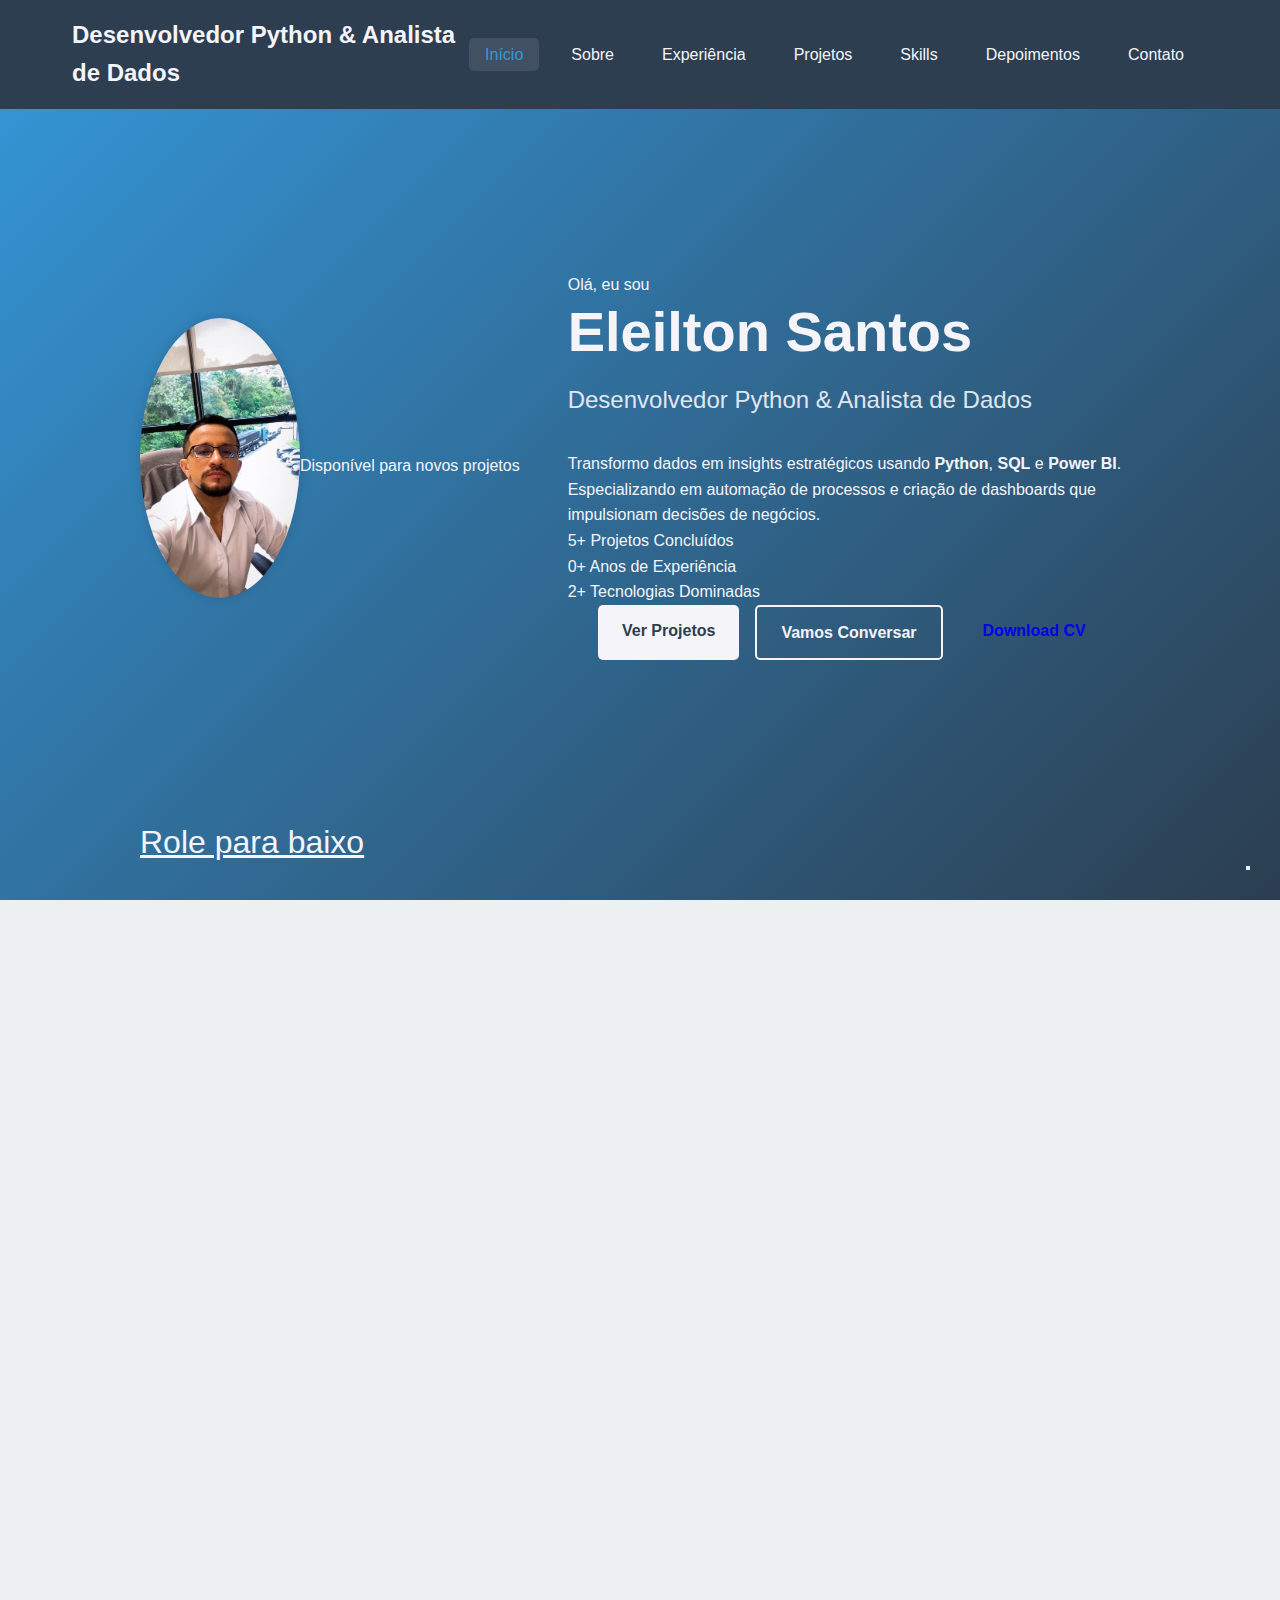
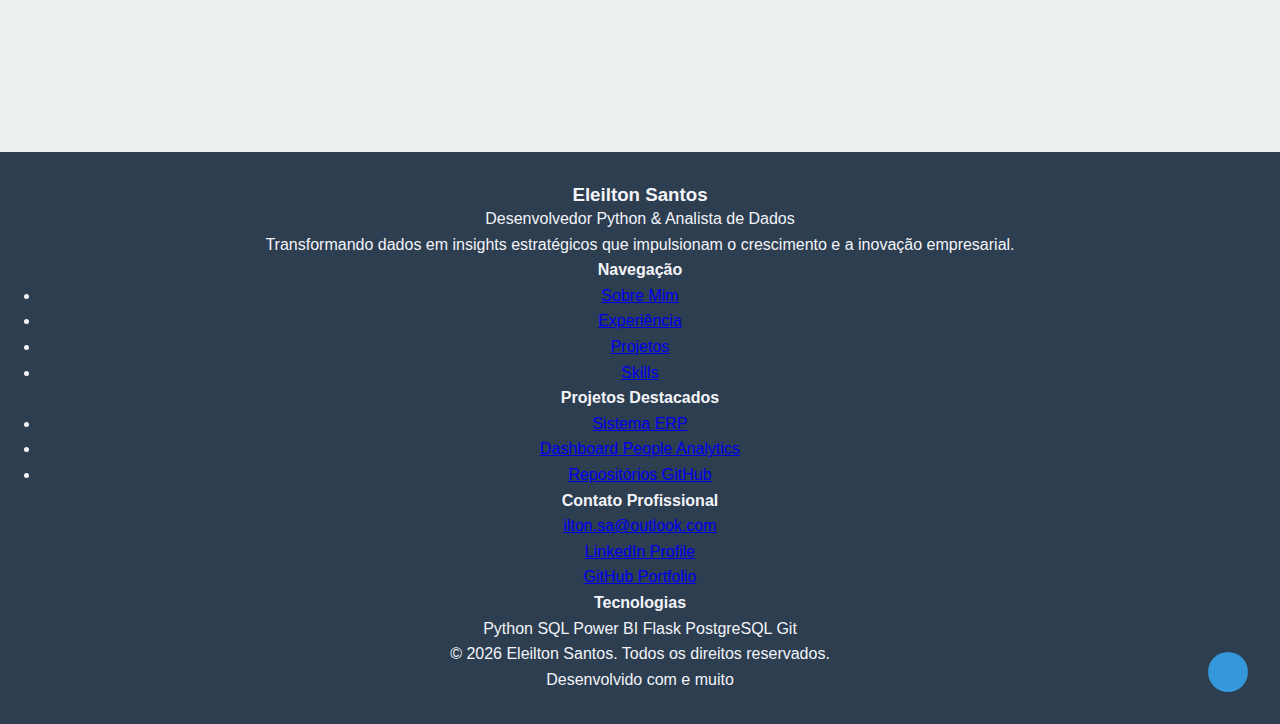
<file: index.html>
<!DOCTYPE html>
<html lang="pt-BR">
<head>
    <!-- Meta tags essenciais -->
    <meta charset="UTF-8">
    <meta name="viewport" content="width=device-width, initial-scale=1.0">
    <meta name="description" content="Eleilton Santos - Analista de Dados e Desenvolvedor Python. Especialista em automação, dashboards Power BI e análise de dados. Portfólio profissional com projetos reais.">
    <meta name="keywords" content="Python, Análise de Dados, Power BI, SQL, Dashboard, Automação, Data Science, Desenvolvedor">
    <meta name="author" content="Eleilton Santos">
    <meta name="robots" content="index, follow">
    
    <!-- Open Graph / Facebook -->
    <meta property="og:type" content="website">
    <meta property="og:url" content="https://iltonns.github.io/">
    <meta property="og:title" content="Eleilton Santos | Desenvolvedor Python & Analista de Dados">
    <meta property="og:description" content="Portfólio profissional de Eleilton Santos, especialista em Python, Análise de Dados e Power BI. Confira meus projetos e experiência.">
    <meta property="og:image" content="https://iltonns.github.io/assets/Foto de inicio-eleilton.jpeg">
    <meta property="og:site_name" content="Eleilton Santos - Portfolio">
    
    <!-- Twitter -->
    <meta property="twitter:card" content="summary_large_image">
    <meta property="twitter:url" content="https://iltonns.github.io/">
    <meta property="twitter:title" content="Eleilton Santos | Desenvolvedor Python & Analista de Dados">
    <meta property="twitter:description" content="Portfólio profissional de Eleilton Santos, especialista em Python, Análise de Dados e Power BI.">
    <meta property="twitter:image" content="https://iltonns.github.io/assets/Foto de inicio-eleilton.jpeg">
    
    <!-- Título da página -->
    <title>Eleilton Santos | Desenvolvedor Python & Analista de Dados - Portfolio Profissional</title>
    
    <!-- Estilos -->
    <link rel="stylesheet" href="style.css">
    <link rel="preconnect" href="https://fonts.googleapis.com">
    <link rel="preconnect" href="https://fonts.gstatic.com" crossorigin>
    <link href="https://fonts.googleapis.com/css2?family=Inter:wght@300;400;500;600;700&display=swap" rel="stylesheet">
    <link rel="stylesheet" href="https://cdnjs.cloudflare.com/ajax/libs/font-awesome/6.4.0/css/all.min.css" integrity="sha512-iecdLmaskl7CVkqkXNQ/ZH/XLlvWZOJyj7Yy7tcenmpD1ypASozpmT/E0iPtmFIB46ZmdtAc9eNBvH0H/ZpiBw==" crossorigin="anonymous" referrerpolicy="no-referrer">
    
    <!-- Favicon -->
    <link rel="icon" type="image/png" href="assets/favicon-32x32.png" sizes="32x32">
    <link rel="apple-touch-icon" href="assets/apple-touch-icon.png" sizes="180x180">
    <link rel="icon" type="image/png" href="assets/android-chrome-192x192.png" sizes="192x192">
    <link rel="icon" type="image/png" href="assets/android-chrome-512x512.png" sizes="512x512">
    <link rel="manifest" href="assets/site.webmanifest">
    <meta name="theme-color" content="#2c3e50">
    
    <!-- Schema.org JSON-LD -->
    <script type="application/ld+json">
    {
      "@context": "https://schema.org",
      "@type": "Person",
      "name": "Eleilton Santos",
      "jobTitle": "Desenvolvedor Python & Analista de Dados",
      "description": "Analista de Dados e Desenvolvedor Python especializado em automação, dashboards Power BI e análise de dados",
      "url": "https://iltonns.github.io/",
      "sameAs": [
        "https://github.com/Iltonns",
        "https://www.linkedin.com/in/iltonsantos/"
      ],
      "knowsAbout": ["Python", "SQL", "Power BI", "Análise de Dados", "Data Science"],
      "alumniOf": "Uniasselvi"
    }
    </script>

</head>
<body>
    <header class="header">
        <nav class="navbar" aria-label="Navegação principal">
            <div class="navbar-container">
                <a href="#home" class="logo" aria-label="Ir para o início">Desenvolvedor Python & Analista de Dados</a>
                <button class="mobile-menu-toggle" aria-label="Abrir menu mobile">
                    <i class="fas fa-bars" aria-hidden="true"></i>
                </button>
                <ul class="nav-menu">
                    <li><a href="#home" class="nav-link active">Início</a></li>
                    <li><a href="#about" class="nav-link">Sobre</a></li>
                    <li><a href="#experience" class="nav-link">Experiência</a></li>
                    <li><a href="#projects" class="nav-link">Projetos</a></li>
                    <li><a href="#skills" class="nav-link">Skills</a></li>
                    <li><a href="#testimonials" class="nav-link">Depoimentos</a></li>
                    <li><a href="#contact" class="nav-link">Contato</a></li>
                </ul>
            </div>
        </nav>
    </header>

    <main>
        <section id="home" class="hero" aria-label="Apresentação principal">
            <div class="hero-container">
                <div class="hero-content-row">
                    <div class="hero-image">
                        <img src="assets/Foto de inicio-eleilton.jpeg" alt="Foto profissional de Eleilton Santos" class="profile-pic" loading="eager">
                        <div class="hero-status">
                            <span class="status-indicator"></span>
                            <span class="status-text">Disponível para novos projetos</span>
                        </div>
                    </div>
                    <div class="hero-content">
                        <div class="hero-intro">
                            <span class="hero-greeting">Olá, eu sou</span>
                            <h1 class="hero-title">Eleilton Santos</h1>
                            <p class="hero-subtitle">Desenvolvedor Python & Analista de Dados</p>
                        </div>
                        
                        <p class="hero-description">
                            Transformo dados em insights estratégicos usando <strong>Python</strong>, <strong>SQL</strong> e <strong>Power BI</strong>. 
                            Especializando em automação de processos e criação de dashboards que impulsionam decisões de negócios.
                        </p>
                        
                        <div class="hero-stats">
                            <div class="stat-item">
                                <span class="stat-number">11+</span>
                                <span class="stat-label">Projetos Concluídos</span>
                            </div>
                            <div class="stat-item">
                                <span class="stat-number">1+</span>
                                <span class="stat-label">Anos de Experiência</span>
                            </div>
                            <div class="stat-item">
                                <span class="stat-number">5+</span>
                                <span class="stat-label">Tecnologias Dominadas</span>
                            </div>
                        </div>
                        
                        <div class="hero-buttons">
                            <a href="#projects" class="btn btn-primary">
                                <i class="fas fa-code" aria-hidden="true"></i>
                                Ver Projetos
                            </a>
                            <a href="#contact" class="btn btn-secondary">
                                <i class="fas fa-envelope" aria-hidden="true"></i>
                                Vamos Conversar
                            </a>
                            <a href="assets/cv-eleilton-santos.pdf" class="btn btn-outline" download="CV-Eleilton-Santos.pdf" target="_blank" aria-label="Baixar CV em PDF">
                                <i class="fas fa-download" aria-hidden="true"></i>
                                Download CV
                            </a>
                        </div>
                    </div>
                </div>
                
                <div class="hero-scroll-indicator">
                    <a href="#about" aria-label="Role para conhecer mais sobre mim">
                        <span>Role para baixo</span>
                        <i class="fas fa-chevron-down" aria-hidden="true"></i>
                    </a>
                </div>
            </div>
        </section>

        </section>

        <section id="about" class="about section">
            <div class="section-container">
            <h2 class="section-title">Sobre Mim</h2>
            
            <!-- Introdução Principal -->
            <div class="about-intro">
                <div class="intro-content">
                    <div class="intro-badge">
                        <i class="fas fa-rocket"></i>
                        <span>Transformando Dados em Decisões</span>
                    </div>
                    <h3>Olá! Sou Eleilton Santos</h3>
                    <p class="intro-description">
                        Desenvolvedor Python e Analista de Dados, apaixonado por transformar informações complexas em 
                        insights estratégicos que impulsionam resultados de negócios. Com foco em automação e 
                        visualização de dados, crio soluções que conectam tecnologia e estratégia empresarial.
                    </p>
                </div>
                <div class="intro-stats">
                    <div class="stat-card">
                        <div class="stat-icon">
                            <i class="fas fa-code"></i>
                        </div>
                        <div class="stat-info">
                            <span class="stat-title">Linguagem Principal</span>
                            <span class="stat-value">Python</span>
                        </div>
                    </div>
                    <div class="stat-card">
                        <div class="stat-icon">
                            <i class="fas fa-chart-line"></i>
                        </div>
                        <div class="stat-info">
                            <span class="stat-title">Especialização</span>
                            <span class="stat-value">Análise de Dados</span>
                        </div>
                    </div>
                    <div class="stat-card">
                        <div class="stat-icon">
                            <i class="fas fa-database"></i>
                        </div>
                        <div class="stat-info">
                            <span class="stat-title">Banco de Dados</span>
                            <span class="stat-value">SQL (MySQL, PostgreSQL) & MongoDB</span>
                        </div>
                    </div>
                    <div class="stat-card">
                        <div class="stat-icon">
                            <i class="fas fa-database"></i>
                        </div>
                        <div class="stat-info">
                            <span class="stat-title">Business Intelligence & BI</span>
                            <span class="stat-value">Power BI, Excel & Power Query</span>
                        </div>
                    </div>
                </div>
            </div>

            <!-- Conteúdo Principal -->
            <div class="about-main-content">
                <div class="about-text">
                    <div class="expertise-section">
                        <h4><i class="fas fa-brain"></i> Minha Expertise</h4>
                        <div class="expertise-grid">
                            <div class="expertise-item">
                                <div class="expertise-icon">
                                    <i class="fab fa-python"></i>
                                </div>
                                <div class="expertise-content">
                                    <h5>Desenvolvimento Python</h5>
                                    <p>Criação de aplicações web, automação de processos e análise de dados usando Pandas, NumPy e Matplotlib.</p>
                                    <div class="tech-tags">
                                        <span>Flask</span>
                                        <span>Pandas</span>
                                        <span>NumPy</span>
                                    </div>
                                </div>
                            </div>

                            <div class="expertise-item">
                                <div class="expertise-icon">
                                    <i class="fas fa-database"></i>
                                </div>
                                <div class="expertise-content">
                                    <h5>Análise de Dados & Banco de Dados</h5>
                                    <p>Modelagem, consultas e otimização de bancos de dados MySQL, PostgreSQL e MongoDB.</p>
                                    <div class="tech-tags">
                                        <span>MySQL</span>
                                        <span>PostgreSQL</span>
                                        <span>MongoDB</span>
                                        <span>Query Optimization</span>
                                    </div>
                                </div>
                            </div>

                            <div class="expertise-item">
                                <div class="expertise-icon">
                                    <i class="fas fa-chart-pie"></i>
                                </div>
                                <div class="expertise-content">
                                    <h5>Business Intelligence & BI</h5>
                                    <p>Criação de dashboards estratégicos com Power BI e Excel, transformando dados em decisões de negócio.</p>
                                    <div class="tech-tags">
                                        <span>Power BI</span>
                                        <span>Excel Avançado</span>
                                        <span>DAX</span>
                                        <span>Power Query</span>
                                    </div>
                                </div>
                            </div>
                        </div>
                    </div>

                    <div class="journey-section">
                        <h4><i class="fas fa-route"></i> Minha Jornada</h4>
                        <p>
                            Desenvolvedor Python e Analista de Dados apaixonado por transformar dados complexos em insights estratégicos. 
                            Com experiência em desenvolvimento de sistemas ERP, análise de dados com SQL e criação de dashboards Power BI, 
                            combino conhecimento técnico com visão estratégica de negócios para criar soluções que geram impacto real. 
                            Especializado em automação de processos e visualização de dados para apoiar decisões críticas.
                        </p>
                        <div class="journey-highlights">
                            <div class="highlight">
                                <i class="fas fa-lightbulb"></i>
                                <span>Desenvolvimento de sistemas ERP escaláveis com Python e Flask</span>
                            </div>
                            <div class="highlight">
                                <i class="fas fa-chart-line"></i>
                                <span>Dashboards estratégicos e análises avançadas com Power BI e Excel</span>
                            </div>
                            <div class="highlight">
                                <i class="fas fa-database"></i>
                                <span>Modelagem de dados e otimização de queries SQL</span>
                            </div>
                        </div>
                    </div>
                </div>

                <div class="about-visual">
                    <div class="image-gallery">
                        <div class="main-image">
                            <img src="assets/programador-programando.jpg" alt="Eleilton Santos desenvolvendo soluções em Python" loading="lazy">
                            <div class="image-overlay">
                                <div class="overlay-content">
                                    <i class="fas fa-code"></i>
                                    <span>Desenvolvendo em Python</span>
                                </div>
                            </div>
                        </div>
                        <div class="secondary-images">
                            <div class="small-image">
                                <img src="assets/Ciencia de dados.jpg" alt="Análise de dados e visualizações" loading="lazy">
                                <div class="image-caption">
                                    <i class="fas fa-chart-line"></i>
                                    <span>Data Science</span>
                                </div>
                            </div>
                            <div class="small-image">
                                <img src="assets/Programando.png" alt="Ambiente de desenvolvimento integrado" loading="lazy">
                                <div class="image-caption">
                                    <i class="fas fa-laptop-code"></i>
                                    <span>Desenvolvimento</span>
                                </div>
                            </div>
                        </div>
                    </div>
                </div>
            </div>

            <!-- Formação & Certificações -->
            <div class="about-education">
                <h3><i class="fas fa-graduation-cap"></i> Formação & Desenvolvimento Contínuo</h3>
                <div class="education-grid">
                    <div class="education-category">
                        <h4>🎓 Formação Acadêmica</h4>
                        <div class="education-items">
                            <div class="education-item">
                                <div class="education-icon">
                                    <i class="fas fa-laptop-code"></i>
                                </div>
                                <div class="education-content">
                                    <h5>Análise e Desenvolvimento de Sistemas</h5>
                                    <p>Uniasselvi • Abril 2024 - Julho 2026</p>
                                    <span class="education-status ongoing">Em andamento</span>
                                </div>
                            </div>
                            <div class="education-item">
                                <div class="education-icon">
                                    <i class="fas fa-database"></i>
                                </div>
                                <div class="education-content">
                                    <h5>Tecnologia em Banco de Dados</h5>
                                    <p>Uniasselvi • Agosto 2024 - Dezembro 2026</p>
                                    <span class="education-status ongoing">Em andamento</span>
                                </div>
                            </div>
                        </div>
                    </div>

                    <div class="education-category">
                        <h4>📚 Especializações Técnicas</h4>
                        <div class="education-items">
                            <div class="education-item">
                                <div class="education-icon">
                                    <i class="fab fa-python"></i>
                                </div>
                                <div class="education-content">
                                    <h5>Formação Python & Data Science</h5>
                                    <p>Alura • Trilha completa</p>
                                    <p class="credential-info"><strong>Credencial:</strong> <span class="credential-id">[fd843579-87d5-40e7-902b-6852acc8096d]</span></p>
                                    <span class="education-status active">Completo</span>
                                </div>
                            </div>
                            <div class="education-item">
                                <div class="education-icon">
                                    <i class="fas fa-chart-bar"></i>
                                </div>
                                <div class="education-content">
                                    <h5>Business Intelligence & Power BI</h5>
                                    <p>Alura • Especialização</p>
                                    <p class="credential-info"><strong>Credencial:</strong> <span class="credential-id">[f2b7d104-370b-2b85-22d3-3196a357eea3]</span></p>
                                    <span class="education-status active">Completo</span>
                                </div>
                            </div>
                            <div class="education-item">
                                <div class="education-icon">
                                    <i class="fas fa-database"></i>
                                </div>
                                <div class="education-content">
                                    <h5>SQL (MySQL e PostgreSQL)</h5>
                                    <p>Alura • Especialização</p>
                                    <p class="credential-info"><strong>Credencial:</strong> <span class="credential-id">[f2b7d104-370b-2b85-22d3-3196a357eea3]</span></p>
                                    <span class="education-status active">Completo</span>
                                </div>
                            </div>
                            <div class="education-item">
                                <div class="education-icon">
                                    <i class="fas fa-file-excel"></i>
                                </div>
                                <div class="education-content">
                                    <h5>Formação em Excel</h5>
                                    <p>DIO • Especialização</p>
                                    <span class="education-status active">Completo</span>
                                </div>
                            </div>
                        </div>
                    </div>
                </div>
            </div>
        </div>
        </section>

        <!-- Experiência Profissional -->
        <section id="experience" class="experience section" aria-label="Experiência profissional">
            <div class="section-container">
            <h2 class="section-title">Experiência Profissional</h2>
            <div class="timeline">
                <div class="timeline-item">
                    <div class="timeline-marker">
                        <i class="fas fa-tools"></i>
                    </div>
                    <div class="timeline-content">
                        <div class="timeline-date">Outubro 2025 - Novembro 2025</div>
                        <h3>🔧 Auto Peça Pro - Sistema Completo de Gestão Automotiva em Python</h3>
                        <p class="timeline-company">Freelancer | Remoto</p>
                        <ul class="timeline-achievements">
                            <li>Desenvolvimento de sistema ERP profissional especializado para lojas de autopeças</li>
                            <li>Implementação de importação automática de produtos via XML de Nota Fiscal Eletrônica (NFe)</li>
                            <li>Criação de PDV completo com múltiplas formas de pagamento (Dinheiro, PIX, Cartão, Prazo)</li>
                            <li>Desenvolvimento de sistema de caixa integrado com controle de sangria, suprimento e fechamento</li>
                            <li>Implementação de controle financeiro avançado (contas a pagar/receber, lançamentos)</li>
                            <li>Criação de dashboard administrativo com estatísticas em tempo real e alertas de estoque</li>
                            <li>Desenvolvimento de sistema de orçamentos com conversão em vendas</li>
                            <li>Implementação de gestão completa de clientes, fornecedores e produtos com código de barras</li>
                            <li>Criação de relatórios profissionais (vendas, estoque, financeiro, produtos mais vendidos)</li>
                            <li>Deploy em produção com otimização de performance e segurança</li>
                        </ul>
                        <div class="timeline-skills">
                            <span class="skill-tag">Python 3.9+</span>
                            <span class="skill-tag">Flask</span>
                            <span class="skill-tag">SQLite</span>
                            <span class="skill-tag">Bootstrap 5</span>
                            <span class="skill-tag">JavaScript ES6+</span>
                            <span class="skill-tag">HTML5/CSS3</span>
                            <span class="skill-tag">XML Processing</span>
                            <span class="skill-tag">Flask-Login</span>
                            <span class="skill-tag">Render Deploy</span>
                        </div>
                    </div>
                </div>

                <div class="timeline-item">
                    <div class="timeline-marker">
                        <i class="fas fa-chart-line"></i>
                    </div>
                    <div class="timeline-content">
                        <div class="timeline-date">Setembro 2025 - Outubro 2025</div>
                        <h3>Sistema de Gestão ERP em Python</h3>
                        <p class="timeline-company">Freelancer | Remoto</p>
                        <ul class="timeline-achievements">
                            <li>Desenvolvimento de um sistema de gestão ERP completo em Python</li>
                            <li>Implementação de módulos para controle de estoque, vendas,finanças e relatórios</li>
                        </ul>
                        <div class="timeline-skills">
                            <span class="skill-tag">Python</span>
                            <span class="skill-tag">Flask</span>
                            <span class="skill-tag">PostgreSQL</span>
                            <span class="skill-tag">SQLite</span>
                            <span class="skill-tag">HTML/CSS</span>
                            <span class="skill-tag">JavaScript</span>
                        </div>
                    </div>
                </div>
                
                <div class="timeline-item">
                    <div class="timeline-marker">
                        <i class="fas fa-graduation-cap"></i>
                    </div>
                    <div class="timeline-content">
                        <div class="timeline-date">Março 2024 - Agosto 2025</div>
                        <h3>Assistente administrativo | Polícia Federal</h3>
                        <p class="timeline-company">Prestador de Serviços | Presencial</p>
                        <ul class="timeline-achievements">
                            <li>Extração e manipulação de dados com excel de diversas origens</li>
                            <li>Preparação de relatórios de controle</li>
                            <li>Gestão de controle de entrada, saída e recebimento de materiais de Almoxarifado</li>
                            <li>Gerenciar e movimentar bem patrimonial</li>
                            <li>Auxiliar em processo licitatório</li>
                            <li>Auxiliar em inventário patrimonial e de almoxarifado</li>
                        </ul>
                    </div>
                </div>
            </div>
        </div>
        </section>

        <!-- Projetos -->
        <section id="projects" class="projects section">
        <div class="section-container">
            <h2 class="section-title">Meus Projetos</h2>

            <div id="projects-loading" style="display:none;text-align:center;margin-bottom:20px;">
                <i class="fas fa-spinner fa-spin"></i> Carregando projetos...
            </div>

            <div class="projects-grid">
                <!-- Projeto 1 - AutoPeças Pro -->
                <div class="project-card featured">
                    <div class="project-badges">
                        <span class="badge featured-badge">⭐ PROJETO PRINCIPAL</span>
                        <span class="badge status-badge">🟢 Online</span>
                        <span class="badge tech-badge">🔧 Em constante atualização</span>
        </div>
        <div class="project-image">
            <img src="assets/Sua-auto-peças.png" alt="AutoPeças Pro - Sistema Completo de Gestão Automotiva" loading="eager">
            <div class="project-overlay">
                <div class="project-metrics">
                    <div class="metric">
                        <span class="metric-value">10+</span>
                        <span class="metric-label">Módulos</span>
                    </div>
                    <div class="metric">
                        <span class="metric-value">100%</span>
                        <span class="metric-label">Funcional</span>
                    </div>
                </div>
            </div>
        </div>
        <div class="project-info">
            <h3>🔧 Sua Auto Peças - Sistema Completo de Gestão Automotiva</h3>
            <p>Sistema ERP profissional e completo desenvolvido especialmente para lojas de autopeças. Solução robusta com design moderno, interface intuitiva e funcionalidades avançadas incluindo importação de XML NFe, PDV completo, controle financeiro, gestão de caixa e relatórios estratégicos.</p>
            
            <div class="project-access-info">
                <div class="access-header">
                    <i class="fas fa-key"></i>
                    <strong>Acesso para Demonstração:</strong>
                </div>
                <div class="access-credentials">
                    <div class="credential-item">
                        <i class="fas fa-user"></i>
                        <span><strong>Usuário:</strong> admin</span>
                    </div>
                    <div class="credential-item">
                        <i class="fas fa-lock"></i>
                        <span><strong>Senha:</strong> admin123</span>
                    </div>
                </div>
            </div>

            <div class="project-highlights">
                <div class="highlight-item">
                    <i class="fas fa-file-import"></i>
                    <span>Importação XML NFe</span>
                </div>
                <div class="highlight-item">
                    <i class="fas fa-cash-register"></i>
                    <span>PDV Profissional</span>
                </div>
                <div class="highlight-item">
                    <i class="fas fa-boxes"></i>
                    <span>Gestão de Estoque</span>
                </div>
                <div class="highlight-item">
                    <i class="fas fa-users"></i>
                    <span>Gestão de Clientes</span>
                </div>
                <div class="highlight-item">
                    <i class="fas fa-truck"></i>
                    <span>Gestão de Fornecedores</span>
                </div>
                <div class="highlight-item">
                    <i class="fas fa-wallet"></i>
                    <span>Sistema de Caixa</span>
                </div>
                <div class="highlight-item">
                    <i class="fas fa-money-bill-wave"></i>
                    <span>Controle Financeiro</span>
                </div>
                <div class="highlight-item">
                    <i class="fas fa-chart-line"></i>
                    <span>Relatórios Avançados</span>
                </div>
            </div>
            <div class="project-tech">
                <span>Python 3.9+</span>
                <span>Flask</span>
                <span>SQLite</span>
                <span>Bootstrap 5</span>
                <span>JavaScript ES6+</span>
                <span>HTML5/CSS3</span>
                <span>Font Awesome</span>
                <span>XML Processing</span>
            </div>
            <div class="project-links">
                <a href="https://github.com/Iltonns/Sistema-de-Gest-o-ERP-para-Auto-Pe-as" target="_blank" rel="noopener noreferrer" class="link-github">
                    <i class="fab fa-github"></i> GitHub
                </a>
                <a href="https://sistema-de-gest-o-erp-para-auto-pe-as-1.onrender.com/login" target="_blank" rel="noopener noreferrer" class="link-demo">
                    <i class="fas fa-external-link-alt"></i> Demo Ao Vivo
                </a>
            </div>
        </div>
                </div>

                <!-- Projeto 2 -->
                <div class="project-card">
                    <div class="project-badges">
                        <span class="badge status-badge">🟢 Online</span>
        </div>
        <div class="project-image">
            <img src="assets/Sistema ERP.png" alt="Sistema de Gestão ERP" loading="lazy">
            <div class="project-overlay">
                <div class="project-metrics">
                    <div class="metric">
                        <span class="metric-value">4</span>
                        <span class="metric-label">Módulos</span>
                    </div>
                    <div class="metric">
                        <span class="metric-value">100%</span>
                        <span class="metric-label">Funcional</span>
                    </div>
                </div>
            </div>
        </div>
        <div class="project-info">
            <h3>Sistema de Gestão ERP em Python para Pequenos Comércios</h3>
            <p>Sistema ERP completo para pequenos comércios com módulos de PDV, controle de estoque, gestão de clientes e relatórios gerenciais. Interface web responsiva com dashboard administrativo.</p>
            
            <div class="project-access-info">
                <div class="access-header">
                    <i class="fas fa-key"></i>
                    <strong>Acesso para Demonstração:</strong>
                </div>
                <div class="access-credentials">
                    <div class="credential-item">
                        <i class="fas fa-user"></i>
                        <span><strong>Usuário:</strong> admin</span>
                    </div>
                    <div class="credential-item">
                        <i class="fas fa-lock"></i>
                        <span><strong>Senha:</strong> admin123</span>
                    </div>
                </div>
            </div>

            <div class="project-highlights">
                <div class="highlight-item">
                    <i class="fas fa-users"></i>
                    <span>Gestão de Clientes</span>
                </div>
                <div class="highlight-item">
                    <i class="fas fa-chart-bar"></i>
                    <span>Relatórios Gerenciais</span>
                </div>
                <div class="highlight-item">
                    <i class="fas fa-box"></i>
                    <span>Controle de Estoque</span>
                </div>
                <div class="highlight-item">
                    <i class="fas fa-cash-register"></i>
                    <span>PDV Integrado</span>
                </div>
            </div>
            <div class="project-tech">
                <span>Python 3</span>
                <span>Flask</span>
                <span>PostgreSQL</span>
                <span>SQLite</span>
                <span>HTML/CSS</span>
                <span>JavaScript</span>
            </div>
            <div class="project-links">
                <a href="https://github.com/Iltonns/Sistema-de-Gest-o-ERP" target="_blank" rel="noopener noreferrer" class="link-github">
                    <i class="fab fa-github"></i> GitHub
                </a>
                <a href="https://sistema-de-gest-o-erp.onrender.com/entrar?next=%2Fdashboard" target="_blank" rel="noopener noreferrer" class="link-demo">
                    <i class="fas fa-external-link-alt"></i> Demo Ao Vivo
                </a>
            </div>
        </div>
                </div>
                

                <!-- Projeto 3 - Sther -->
                <div class="project-card">
                    <div class="project-badges">
                        <span class="badge status-badge">🟢 Concluido</span>
                        <span class="badge tech-badge">💰 Assistente de Finanças</span>
                    </div>
                    <div class="project-image">
                        <img src="assets/sther-logo.png" alt="Sther - Educadora Financeira Pessoal" loading="lazy">
                        <div class="project-overlay">
                            <div class="project-metrics">
                                <div class="metric">
                                    <span class="metric-value">1.0</span>
                                    <span class="metric-label">Versão</span>
                                </div>
                                <div class="metric">
                                    <span class="metric-value">100%</span>
                                    <span class="metric-label">Python</span>
                                </div>
                            </div>
                        </div>
                    </div>
                    <div class="project-info">
                        <h3>Sther - Sua Educadora Financeira Pessoal</h3>
                        <p>Projeto de agente de educação financeira pessoal, desenvolvido em Python, para auxiliar no controle de gastos e planejamento financeiro. A Sther atua como uma assistente virtual, oferecendo ferramentas para organização de orçamento e acompanhamento de metas financeiras de forma intuitiva.</p>
                        
                        <div class="project-highlights">
                            <div class="highlight-item">
                                <i class="fas fa-wallet"></i>
                                <span>Controle Financeiro</span>
                            </div>
                            <div class="highlight-item">
                                <i class="fas fa-chart-pie"></i>
                                <span>Análise de Gastos</span>
                            </div>
                            <div class="highlight-item">
                                <i class="fas fa-robot"></i>
                                <span>Assistente Virtual</span>
                            </div>
                            <div class="highlight-item">
                                <i class="fas fa-bullseye"></i>
                                <span>Metas e Objetivos</span>
                            </div>
                        </div>
                        <div class="project-tech">
                            <span>Python</span>
                            <span>Pandas</span>
                            <span>Streamlit</span>
                            <span>IA Generativa</span>
                            <span>LLMs</span>
                            <span>llma3</span>
                            <span>Análise de Dados</span>
                            <span>Finanças Pessoais</span>
                        </div>
                        <div class="project-links">
                            <a href="https://github.com/Iltonns/sther-sua-educadora-financeira-pessoal/tree/main" target="_blank" rel="noopener noreferrer" class="link-github">
                                <i class="fab fa-github"></i> GitHub
                            </a>
                        </div>
                    </div>
                </div>

                <!-- Projeto 4 - Conhecimentos e Tecnologias -->
                <div class="project-card">
                    <div class="project-image">
            <img src="assets/Ciencia de dados.jpg" alt="Conhecimentos e Tecnologias" loading="lazy">
        </div>
        <div class="project-info">
            <h3>Conhecimentos e Tecnologias</h3>
            <p>Conjunto abrangente de habilidades técnicas em Data Science, Análise de Dados, Banco de Dados e SQL, com foco em soluções Python e Business Intelligence.</p>
            
            <div class="project-highlights">
                <div class="highlight-item">
                    <i class="fas fa-microchip"></i>
                    <span>Data Science e Python</span>
                </div>
                <div class="highlight-item">
                    <i class="fas fa-database"></i>
                    <span>Banco de Dados</span>
                </div>
                <div class="highlight-item">
                    <i class="fas fa-chart-bar"></i>
                    <span>Business Intelligence</span>
                </div>
                <div class="highlight-item">
                    <i class="fas fa-code"></i>
                    <span>SQL</span>
                </div>
            </div>
            
            <div class="project-tech">
                <span>Python</span>
                <span>Pandas</span>
                <span>SQL</span>
                <span>MySQL</span>
                <span>PostgreSQL</span>
                <span>Power BI</span>
                <span>Power Query</span>
                <span>Jupyter Notebook</span>
                <span>ETL</span>
                <span>Data Visualization</span>
            </div>
            
            <div class="project-links">
                <a href="https://github.com/Iltonns/Estudo-e-Projetos-Alura" target="_blank" rel="noopener noreferrer" class="link-github">
                    <i class="fab fa-github"></i> GitHub
                </a>
            </div>
        </div>
                </div>

                <!-- Projeto 5 -->
                <div class="project-card">
                    <div class="project-image">
                        <img src="assets/Sistema bancário no terminal.png" alt="Sistema Bancário Terminal" loading="lazy">
        </div>
        <div class="project-info">
            <h3>Sistema Bancário Simples em Python</h3>
            <p>Sistema completo de gestão bancária via terminal com cadastro de clientes, contas e operações financeiras.</p>
            <div class="project-tech">
                <span>Python 3</span>
                <span>Estrutura de Dados</span>
                <span>Lógica de Negócios</span>
                <span>Terminal Interativo</span>
            </div>
            <div class="project-links">
                <a href="https://github.com/Iltonns/Projetos-e-Desafios-Bootcamp-Santander/tree/Introdu%C3%A7%C3%A3o-01/Back-End%20com%20Python/Sistema%20Bancario%20Simples%20em%20Python" target="_blank" rel="noopener noreferrer">
                    <i class="fab fa-github"></i> GitHub
                </a>
              
            </div>
        </div>
                </div>

                <!-- Projeto 6 -->
                <div class="project-card">
        <div class="project-image">
            <img src="assets/Sistema de carrinho de compras no terminal.png" alt="Carrinho de Compras em Terminal" loading="lazy">
        </div>
        <div class="project-info">
            <h3>Sistema de Carrinho de Compras em Python</h3>
            <p>Sistema de gerenciamento de compras via terminal com adição/remoção de itens, cálculo automático de totais e exibição formatada.</p>
            <div class="project-tech">
                <span>Python 3</span>
                <span>Listas/Dicionários</span>
                <span>Validação de Dados</span>
                <span>Interface CLI</span>
            </div>
            <div class="project-links">
            <a href="https://github.com/Iltonns/Projetos-e-Desafios-Bootcamp-Santander/tree/Introdu%C3%A7%C3%A3o-01/Back-End%20com%20Python/Sistema%20de%20Carrinho%20de%20compra%20em%20Python" target="_blank" rel="noopener noreferrer">
                <i class="fab fa-github"></i> GitHub
            </a>
            
            </div>
        </div>
                </div>

                <!-- Projeto 7 -->
                <div class="project-card">
                    <div class="project-badges">
            <span class="badge analytics-badge">📊 Analytics</span>
            <span class="badge status-badge">🟢 Online</span>
        </div>
        <div class="project-image">
            <img src="assets/Dashboard de People Analystic.JPG" alt="Dashboard de People Analytics" loading="lazy">
            <div class="project-overlay">
                <div class="project-metrics">
                    <div class="metric">
                        <span class="metric-value">15+</span>
                        <span class="metric-label">KPIs</span>
                    </div>
                    <div class="metric">
                        <span class="metric-value">3</span>
                        <span class="metric-label">Visões</span>
                    </div>
                </div>
            </div>
        </div>
        <div class="project-info">
            <h3>Dashboard de People Analytics</h3>
            <p>Dashboard estratégico desenvolvido para reduzir rotatividade e otimizar alocação de recursos humanos. Análise completa de turnover, movimentação e performance organizacional.</p>
            <div class="project-highlights">
                <div class="highlight-item">
                    <i class="fas fa-chart-line"></i>
                    <span>Análise de Turnover</span>
                </div>
                <div class="highlight-item">
                    <i class="fas fa-users-cog"></i>
                    <span>Otimização de RH</span>
                </div>
                <div class="highlight-item">
                    <i class="fas fa-tachometer-alt"></i>
                    <span>KPIs Estratégicos</span>
                </div>
            </div>
            <div class="project-tech">
                <span>Power BI</span>
                <span>DAX</span>
                <span>Power Query</span>
                <span>Modelagem</span>
            </div>
            <div class="project-links">
                <a href="https://github.com/Iltonns/Relatorio-de-Movimentacao-e-Turnover" target="_blank" rel="noopener noreferrer" class="link-github">
                    <i class="fab fa-github"></i> GitHub
                </a>
                <a href="https://app.powerbi.com/groups/me/reports/96c9494e-5801-45b6-b21b-3befae3b36ba/ReportSection?experience=power-bi" target="_blank" rel="noopener noreferrer" class="link-demo">
                    <i class="fas fa-external-link-alt"></i> Ver Dashboard
                </a>
            </div>
        </div>
                </div>

                <!-- Projeto 8 -->
                <div class="project-card">
                    <div class="project-image">
            <img src="assets/Dashboard-olist.png" alt="Dashboard de Análise de Vendas" loading="lazy">
        </div>
        <div class="project-info">
            <h3>Análise de Desempenho de Vendas - Olist E-commerce</h3>
            <p>Dashboard estratégico desenvolvido para fornecer insights detalhados sobre o desempenho do marketplace Olist, transformando dados brutos em informações acionáveis ​para tomada de decisão.</p>
            <div class="project-tech">
                <span>Power BI</span>
                <span>DAX</span>
            </div>
            <div class="project-links">
                <a href="https://github.com/Iltonns/Dashboard-de-vis-o-geral-de-vendas-Olist" target="_blank" rel="noopener noreferrer">
                    <i class="fab fa-github"></i> GitHub
                </a>
                <a href="https://app.powerbi.com/groups/me/reports/00d0cd05-4f5e-4842-b792-bdc888451077/cffc4d64d739205de520?experience=power-bi" target="_blank" rel="noopener noreferrer">
                    <i class="fas fa-external-link-alt"></i> Dashboard
                </a>
            </div>
        </div>
                </div>

                <!-- Projeto 9 -->
                <div class="project-card">
                    <div class="project-image">
                        <img src="assets/Gatiti-Petshop.png" alt="Dashboard de vendas do Gatito Petshop no Power BI" loading="lazy">
        </div>
        <div class="project-info">
            <h3>Análise de Desempenho de Vendas - Gatito Petshop</h3>
            <p>Dashboard interativo desenvolvido para monitorar o desempenho comercial do Gatito Petshop, fornecendo insights estratégicos sobre vendas, clientes e produtos.</p>
            <div class="project-tech">
                <span>Power BI</span>
                <span>Análise Estratégica</span>
                <span>Documentação e Modelagem</span>
            </div>
            <div class="project-links">
                <a href="https://github.com/Iltonns/Dashboard-de-vis-o-geral-de-vendas-Gatito-Pet-vendas" target="_blank" rel="noopener noreferrer">
                    <i class="fab fa-github"></i> GitHub
                </a>
                <a href="https://app.powerbi.com/groups/me/reports/e1ed28e1-4fd5-4c5f-9355-6de758d0c94b/03a3d3a95ccac1baac70?experience=power-bi" target="_blank" rel="noopener noreferrer">
                    <i class="fas fa-external-link-alt"></i> Dashboard
                </a>
            </div>
        </div>
                </div>

                <!-- Projeto 10 -->
                <div class="project-card">
                    <div class="project-image">
                        <img src="assets/Análise de dados cm Python.png" alt="Gráfico de análise de dados com Python para distribuição de uniformes" loading="lazy">
        </div>
        <div class="project-info">
            <h3>Análise sobre Distribuição de Uniformes - Polícia Federal</h3>
            <p>Solução automatizada para otimizar o processo de distribuição e controle de uniformes institucionais, garantindo transparência e eficiência na gestão de recursos públicos.</p>
            <div class="project-tech">
                <span>Python</span>
                <span>Pandas</span>
            </div>
            <div class="project-links">
                <a href="https://github.com/Iltonns/Analise-de-dados-com-p-python" target="_blank" rel="noopener noreferrer">
                    <i class="fab fa-github"></i> GitHub
                </a>
            </div>
        </div>
                </div>

                <!-- Projeto 11 -->
                <div class="project-card">
                    <div class="project-image">
                        <img src="assets/Power BI - Power Query.JPG" alt="Modelagem de dados e documentação no Power BI" loading="lazy">
        </div>
        <div class="project-info">
            <h3>Modelagem de dados e documentação no Power BI</h3>
            <p>Modelagem dimensional completa com modelo estrela (star schema) no Power BI para análise de desempenho comercial.</p>
            <div class="project-tech">
                <span>Power BI</span>
                <span>Power Query</span>
            </div>
            <div class="project-links">
                <a href="https://github.com/Iltonns/Modelagem-de-dados-com-Power-BI" target="_blank" rel="noopener noreferrer">
                    <i class="fab fa-github"></i> GitHub
                </a>
            </div>
        </div>
                </div>

                <!-- Projeto 12 -->
                <div class="project-card">
                    <div class="project-badges">
                        <span class="badge featured-badge">📚 BOOTCAMPs</span>
            <span class="badge status-badge">🟢 Completo</span>
        </div>
        <div class="project-image">
            <img src="assets/Bootcamps.jpg" alt="Projetos e Desafios Bootcamp Santander" loading="lazy">
        </div>
        <div class="project-info">
            <h3>🎓 Projetos e Desafios - Bootcamps Santander</h3>
            <p>Coleção completa de projetos desenvolvidos durante Bootcamps Santander, demonstrando evolução técnica em Back-End Python, Ciência de Dados, Excel com IA e Cloud Computing.</p>
            
            <div class="project-highlights">
                <div class="highlight-item">
                    <i class="fas fa-snake"></i>
                    <span>Back-End com Python</span>
                </div>
                <div class="highlight-item">
                    <i class="fas fa-chart-bar"></i>
                    <span>Ciência de Dados</span>
                </div>
                <div class="highlight-item">
                    <i class="fas fa-file-excel"></i>
                    <span>Excel com IA</span>
                </div>
                <div class="highlight-item">
                    <i class="fas fa-cloud"></i>
                    <span>AWS Cloud</span>
                </div>
            </div>

            <div class="project-tech">
                <span>Python 3.x</span>
                <span>Jupyter Notebook</span>
                <span>Pandas</span>
                <span>NumPy</span>
                <span>Excel VBA</span>
                <span>AWS EC2/S3/Lambda</span>
                <span>SQL</span>
                <span>Deep Learning</span>
                <span>ETL</span>
                <span>Power Query</span>
            </div>

            <div class="project-links">
                <a href="https://github.com/Iltonns/Projetos-e-Desafios-Bootcamp-Santander" target="_blank" rel="noopener noreferrer" class="link-github">
                    <i class="fab fa-github"></i> GitHub
                </a>
            </div>
        </div>
                </div>

                <!-- Projeto 13 -->
                <div class="project-card">
                    <div class="project-image">
                        <img src="assets/Excel-IRPF.png" alt="Automação de declaração de imposto de renda em Excel" loading="lazy">
    </div>
                    <div class="project-info">
                        <h3>Automação de Declaração de Imposto de Renda em Excel</h3>
                        <p>Projeto de automação para preenchimento, análise e extração de dados de declarações de imposto de renda utilizando Excel.</p>
                        <div class="project-tech">
                            <span>Excel</span>
                            <span>Automação com Excel</span>
                            <span>Fórmulas Avançadas</span>
                            <span>Imposto de Renda</span>
                        </div>
                        <div class="project-links">
                            <a href="https://github.com/Iltonns/Projetos-e-Desafios-Bootcamp-Santander/tree/Introdu%C3%A7%C3%A3o-01/Excel%20com%20IA/Declara%C3%A7%C3%A3o%20de%20Imposto%20de%20Renda%20com%20Excel" target="_blank" rel="noopener noreferrer">
                                <i class="fab fa-github"></i> GitHub
                            </a>
                        </div>
                    </div>
                </div>

                <!-- Projeto 14 -->
                <div class="project-card">
                    <div class="project-image">
                        <img src="assets/Excel-Investimentos.png" alt="Ferramenta de Controle de Investimentos em Excel" loading="lazy">
                    </div>
                    <div class="project-info">
                        <h3>Ferramenta de Controle de Investimentos em Excel</h3>
                        <p>
                            Planilha automatizada para simulação de investimentos mensais, cálculo de patrimônio acumulado, projeção de dividendos e sugestão de alocação em FIIs conforme perfil do investidor (Conservador, Moderado, Agressivo). Permite configurar salário, aporte mensal, taxa de rendimento e visualizar cenários de crescimento ao longo dos anos.
                        </p>
                        <div class="project-tech">
                            <span>Excel</span>
                            <span>Automação com Excel</span>
                            <span>Fórmulas Avançadas</span>
                            <span>Simulação Financeira</span>
                            <span>FIIs</span>
                            <span>Dashboards</span>
                        </div>
                        <div class="project-links">
                            <a href="https://github.com/Iltonns/Projetos-e-Desafios-Bootcamp-Santander/tree/Introdu%C3%A7%C3%A3o-01/Excel%20com%20IA/Ferramenta%20de%20Controle%20de%20Investimentos" target="_blank" rel="noopener noreferrer">
                                <i class="fab fa-github"></i> GitHub
                            </a>
                        </div>
                    </div>
                </div>

                <!-- Projeto 15 -->
                <div class="project-card">
                    <div class="project-image">
                        <img src="assets/Dashboard-vendas-xbox.png" alt="Dashboard de Vendas Xbox Game Pass" loading="lazy">
                    </div>
                    <div class="project-info">
                        <h3>Dashboard de Vendas Xbox Game Pass</h3>
                        <p>
                            Dashboard interativo desenvolvido no Excel para análise de vendas de assinaturas do Xbox Game Pass, incluindo segmentação por planos, auto-renovação, descontos em cupons e vendas de passes especiais como EA Play e Minecraft. O projeto traz visualizações dinâmicas e cálculos automáticos para facilitar a tomada de decisão comercial.
                        </p>
                        <div class="project-tech">
                            <span>Excel</span>
                            <span>Dashboard</span>
                            <span>Power Query</span>
                            <span>Tabelas Dinâmicas</span>
                            <span>Fórmulas Avançadas</span>
                        </div>
                        <div class="project-links">
                            <a href="https://github.com/Iltonns/Projetos-e-Desafios-Bootcamp-Santander/tree/Introdu%C3%A7%C3%A3o-01/Excel%20com%20IA/Dashboard%20de%20Vendas%20Xbox%20Game%20Pass" target="_blank" rel="noopener noreferrer">
                                <i class="fab fa-github"></i> GitHub
                            </a>
                        </div>
                    </div>
                </div>
            </div> <!-- Fecha .projects-grid -->
        </div>
        </section>

        <!-- Skills & Tecnologias -->
        <section id="skills" class="skills section">
            <div class="section-container">
            <h2 class="section-title">Skills & Tecnologias</h2>
            
            <div class="skills-categories">
                <!-- Linguagens de Programação -->
                <div class="skill-category">
                    <h3><i class="fas fa-code"></i> Linguagens de Programação</h3>
                    <div class="skills-list">
                        <div class="skill-item">
                            <div class="skill-info">
                                <span class="skill-name">Python</span>
                                <span class="skill-level">Intermediário</span>
                            </div>
                            <div class="skill-bar">
                                <div class="skill-progress" style="width: 75%"></div>
                            </div>
                            <div class="skill-details">
                                <small>Pandas, NumPy, Matplotlib, Flask, Automação</small>
                            </div>
                        </div>
                        
                        <div class="skill-item">
                            <div class="skill-info">
                                <span class="skill-name">SQL</span>
                                <span class="skill-level">Intermediário</span>
                            </div>
                            <div class="skill-bar">
                                <div class="skill-progress" style="width: 75%"></div>
                            </div>
                            <div class="skill-details">
                                <small>MySQL, PostgreSQL, Consultas Complexas, Otimização</small>
                            </div>
                        </div>
                        
                        <div class="skill-item">
                            <div class="skill-info">
                                <span class="skill-name">HTML e CSS</span>
                                <span class="skill-level">Intermediário</span>
                            </div>
                            <div class="skill-bar">
                                <div class="skill-progress" style="width: 80%"></div>
                            </div>
                            <div class="skill-details">
                                <small>Responsividade, Flexbox, Grid, Animações</small>
                            </div>
                        </div>
                        
                        
                        <div class="skill-item">
                            <div class="skill-info">
                                <span class="skill-name">JavaScript</span>
                                <span class="skill-level">Básico</span>
                            </div>
                            <div class="skill-bar">
                                <div class="skill-progress" style="width: 50%"></div>
                            </div>
                            <div class="skill-details">
                                <small>ES6+, DOM, APIs, Frontend Interativo</small>
                            </div>
                        </div>
                    </div>
                </div>
                
                <!-- Análise de Dados -->
                <div class="skill-category">
                    <h3><i class="fas fa-chart-line"></i> Análise de Dados & BI</h3>
                    <div class="skills-list">
                        <div class="skill-item">
                            <div class="skill-info">
                                <span class="skill-name">Power BI</span>
                                <span class="skill-level">Intermediário</span>
                            </div>
                            <div class="skill-bar">
                                <div class="skill-progress" style="width: 75%"></div>
                            </div>
                            <div class="skill-details">
                                <small>DAX, Power Query, Modelagem, Dashboards</small>
                            </div>
                        </div>
                        
                        <div class="skill-item">
                            <div class="skill-info">
                                <span class="skill-name">Data Science</span>
                                <span class="skill-level">Intermediário</span>
                            </div>
                            <div class="skill-bar">
                                <div class="skill-progress" style="width: 75%"></div>
                            </div>
                            <div class="skill-details">
                                <small>Análise Estatística, Visualização, Machine Learning</small>
                            </div>
                        </div>
                        
                        <div class="skill-item">
                            <div class="skill-info">
                                <span class="skill-name">Excel</span>
                                <span class="skill-level">Intermediário</span>
                            </div>
                            <div class="skill-bar">
                                <div class="skill-progress" style="width: 75%"></div>
                            </div>
                            <div class="skill-details">
                                <small>Fórmulas, Tabelas Dinâmicas, VBA, Análises</small>
                            </div>
                        </div>
                    </div>
                </div>
                
                <!-- Ferramentas & Frameworks -->
                <div class="skill-category">
                    <h3><i class="fas fa-tools"></i> Ferramentas & Tecnologias</h3>
                    <div class="tools-grid">
                        <div class="tool-card featured-tool" data-tool="Python">
                            <i class="fab fa-python"></i>
                            <span>Python</span>
                            <small>Principal</small>
                        </div>
                        <div class="tool-card" data-tool="Power BI">
                            <i class="fas fa-chart-bar"></i>
                            <span>Power BI</span>
                        </div>
                        <div class="tool-card" data-tool="PostgreSQL">
                            <i class="fas fa-database"></i>
                            <span>PostgreSQL</span>
                        </div>
                        <div class="tool-card" data-tool="MySQL">
                            <i class="fas fa-database"></i>
                            <span>MySQL</span>
                        </div>
                        <div class="tool-card" data-tool="MongoDB">
                            <i class="fas fa-table"></i>
                            <span>MongoDB</span>
                        </div>
                        <div class="tool-card" data-tool="Flask">
                            <i class="fas fa-flask"></i>
                            <span>Flask</span>
                        </div>
                        <div class="tool-card" data-tool="Git">
                            <i class="fab fa-git-alt"></i>
                            <span>Git & GitHub</span>
                        </div>
                        <div class="tool-card" data-tool="VS Code">
                            <i class="fas fa-code"></i>
                            <span>VS Code</span>
                        </div>
                        <div class="tool-card" data-tool="Jupyter">
                            <i class="fas fa-book-open"></i>
                            <span>Jupyter</span>
                        </div>
                    </div>
                </div>
                
                <!-- Soft Skills -->
                <div class="skill-category">
                    <h3><i class="fas fa-lightbulb"></i> Competências Profissionais</h3>
                    <div class="soft-skills">
                        <div class="soft-skill-item">
                            <i class="fas fa-puzzle-piece"></i>
                            <span>Resolução de Problemas</span>
                        </div>
                        <div class="soft-skill-item">
                            <i class="fas fa-users"></i>
                            <span>Trabalho em Equipe</span>
                        </div>
                        <div class="soft-skill-item">
                            <i class="fas fa-tasks"></i>
                            <span>Organização de Tarefas</span>
                        </div>
                        <div class="soft-skill-item">
                            <i class="fas fa-laptop-code"></i>
                            <span>Desenvolvimento de Software</span>
                        </div>
                        <div class="soft-skill-item">
                            <i class="fas fa-clock"></i>
                            <span>Gestão de Tempo</span>
                        </div>
                        <div class="soft-skill-item">
                            <i class="fas fa-rocket"></i>
                            <span>Metodologias Ágeis</span>
                        </div>
                        <div class="soft-skill-item">
                            <i class="fas fa-brain"></i>
                            <span>Pensamento Analítico</span>
                        </div>
                    </div>
                </div>
            </div>
        </div>
        </section>

        <!-- Depoimentos -->
        <section id="testimonials" class="testimonials section">
            <div class="section-container">
            <h2 class="section-title">Depoimentos & Recomendações</h2>
            
            <div class="testimonials-grid">
                <div class="testimonial-card">
                    <div class="testimonial-content">
                        <p>"..."</p>
                    </div>
                    <div class="testimonial-author">
                        <div class="author-avatar">
                            <i class="fas fa-user-tie"></i>
                        </div>
                        <div class="author-info">
                            <h4>...</h4>
                            <span>...</span>
                            <div class="author-rating">
                                <i class="fas fa-star"></i>
                                <i class="fas fa-star"></i>
                                <i class="fas fa-star"></i>
                                <i class="fas fa-star"></i>
                                <i class="fas fa-star"></i>
                            </div>
                        </div>
                    </div>
                </div>
                
                <div class="testimonial-card">
                    <div class="testimonial-content">
                        <p>"..."</p>
                    </div>
                    <div class="testimonial-author">
                        <div class="author-avatar">
                            <i class="fas fa-user-circle"></i>
                        </div>
                        <div class="author-info">
                            <h4>...</h4>
                            <span>...</span>
                            <div class="author-rating">
                                <i class="fas fa-star"></i>
                                <i class="fas fa-star"></i>
                                <i class="fas fa-star"></i>
                                <i class="fas fa-star"></i>
                                <i class="fas fa-star"></i>
                            </div>
                        </div>
                    </div>
                </div>
                
                <div class="testimonial-card">
                    <div class="testimonial-content">
                        <p>"..."</p>
                    </div>
                    <div class="testimonial-author">
                        <div class="author-avatar">
                            <i class="fas fa-user-graduate"></i>
                        </div>
                        <div class="author-info">
                            <h4>...</h4>
                            <span>...</span>
                            <div class="author-rating">
                                <i class="fas fa-star"></i>
                                <i class="fas fa-star"></i>
                                <i class="fas fa-star"></i>
                                <i class="fas fa-star"></i>
                                <i class="fas fa-star"></i>
                            </div>
                        </div>
                    </div>
                </div>
            </div>
            
            <!-- Call to Action para depoimentos -->
            <div class="testimonials-cta">
                <p>Trabalhamos juntos? <a href="#contact">Deixe seu depoimento!</a></p>
            </div>
        </div>
        </section>

        <section id="contact" class="contact section">
            <div class="section-container">
            <h2 class="section-title">Vamos conversar</h2>
            <div class="contact-content">
                <div class="contact-info">
                    <p>Estou interessado em oportunidades de trabalho freelance e colaborações. Se você tem um projeto que deseja começar ou quer me conhecer melhor, entre em contato!</p>
                    <div class="social-links">
                        <a href="https://github.com/Iltonns" target="_blank" class="social-link" aria-label="GitHub de Eleilton Santos">
                            <i class="fab fa-github" aria-hidden="true"></i> /Iltonns
                        </a>
                        <a href="https://www.linkedin.com/in/iltonsantos/" target="_blank" class="social-link" aria-label="LinkedIn de Eleilton Santos">
                            <i class="fab fa-linkedin" aria-hidden="true"></i> /iltonsantos
                        </a>
                    </div>
                </div>
                <form class="contact-form" id="contact-form" aria-label="Formulário de contato">
                    <div class="form-group">
                        <input type="text" id="name" name="name" placeholder="Seu nome" required aria-label="Seu nome">
                    </div>
                    <div class="form-group">
                        <input type="email" id="email" name="email" placeholder="Seu e-mail" required aria-label="Seu e-mail">
                    </div>
                    <div class="form-group">
                        <textarea id="message" name="message" placeholder="Sua mensagem" required aria-label="Sua mensagem"></textarea>
                    </div>
                    <button type="submit" class="btn btn-primary">Enviar Mensagem</button>
                    <div id="form-feedback" style="display:none; margin-top:10px;"></div>
                </form>
            </div>
        </div>
        </section>
    </main>

    <footer class="footer">
        <div class="footer-container">
            <!-- Footer Main Content -->
            <div class="footer-main">
                <div class="footer-brand">
                    <div class="footer-logo">
                        <h3>Eleilton Santos</h3>
                        <p>Desenvolvedor Python & Analista de Dados</p>
                    </div>
                    <p class="footer-description">
                        Transformando dados em insights estratégicos que impulsionam 
                        o crescimento e a inovação empresarial.
                    </p>
                </div>

                <div class="footer-links">
                    <div class="footer-section">
                        <h4>Navegação</h4>
                        <ul>
                            <li><a href="#about">Sobre Mim</a></li>
                            <li><a href="#experience">Experiência</a></li>
                            <li><a href="#projects">Projetos</a></li>
                            <li><a href="#skills">Skills</a></li>
                        </ul>
                    </div>

                    <div class="footer-section">
                        <h4>Projetos Destacados</h4>
                        <ul>
                            <li><a href="https://sistema-de-gest-o-erp.onrender.com/dashboard" target="_blank">Sistema ERP</a></li>
                            <li><a href="https://app.powerbi.com/groups/me/reports/96c9494e-5801-45b6-b21b-3befae3b36ba/ReportSection?experience=power-bi" target="_blank">Dashboard People Analytics</a></li>
                            <li><a href="https://github.com/Iltonns" target="_blank">Repositórios GitHub</a></li>
                        </ul>
                    </div>

                    <div class="footer-section">
                        <h4>Contato Profissional</h4>
                        <div class="contact-info">
                            <a href="mailto:ilton.sa@outlook.com" class="contact-item">
                                <i class="fas fa-envelope"></i>
                                <span>ilton.sa@outlook.com</span>
                            </a>
                            <a href="https://www.linkedin.com/in/iltonsantos/" target="_blank" class="contact-item">
                                <i class="fab fa-linkedin"></i>
                                <span>LinkedIn Profile</span>
                            </a>
                            <a href="https://github.com/Iltonns" target="_blank" class="contact-item">
                                <i class="fab fa-github"></i>
                                <span>GitHub Portfolio</span>
                            </a>
                        </div>
                    </div>

                    <div class="footer-section">
                        <h4>Tecnologias</h4>
                        <div class="footer-tech-stack">
                            <span class="tech-badge">Python</span>
                            <span class="tech-badge">SQL</span>
                            <span class="tech-badge">Power BI</span>
                            <span class="tech-badge">Flask</span>
                            <span class="tech-badge">PostgreSQL</span>
                            <span class="tech-badge">Git</span>
                        </div>
                    </div>
                </div>
            </div>

            <!-- Footer Bottom -->
            <div class="footer-bottom">
                <div class="footer-bottom-inner">
                    <div class="footer-copyright">
                        <p>&copy; <span id="current-year"></span> Eleilton Santos. Todos os direitos reservados.</p>
                        <p class="footer-subtitle">Desenvolvido com <i class="fas fa-heart"></i> e muito <i class="fas fa-coffee"></i></p>
                    </div>

                    <!-- Redes posicionadas abaixo do texto de direitos para melhor alinhamento -->
                    <div class="footer-social footer-social-bottom">
                        <a href="https://github.com/Iltonns" target="_blank" aria-label="GitHub">
                            <i class="fab fa-github"></i>
                        </a>
                        <a href="https://www.linkedin.com/in/iltonsantos/" target="_blank" aria-label="LinkedIn">
                            <i class="fab fa-linkedin"></i>
                        </a>
                        <a href="mailto:ilton.sa@outlook.com" aria-label="Email">
                            <i class="fas fa-envelope"></i>
                        </a>
                    </div>
                </div>
            </div>

            <!-- Back to Top Button -->
            <a href="#home" class="back-to-top" aria-label="Voltar ao topo">
                <i class="fas fa-arrow-up" aria-hidden="true"></i>
            </a>
        </div>
    </footer>

    <button id="theme-toggle" aria-label="Alternar modo claro/escuro" style="position:fixed;bottom:30px;right:30px;z-index:999;" title="Alternar tema">
        <i class="fas fa-moon"></i>
    </button>

    <script src="script.js"></script>
    <script>
    // Atualiza o ano do rodapé automaticamente
    document.getElementById('current-year').textContent = new Date().getFullYear();

    // Feedback do formulário de contato (simulação)
    document.getElementById('contact-form').addEventListener('submit', function(e) {
        e.preventDefault();
        const feedback = document.getElementById('form-feedback');
        feedback.style.display = 'block';
        feedback.style.color = 'green';
        feedback.textContent = 'Mensagem enviada com sucesso! Obrigado pelo contato.';
        feedback.scrollIntoView({ behavior: 'smooth', block: 'center' });
        setTimeout(() => { feedback.style.display = 'none'; }, 4000);
        this.reset();
    });

    // Botão de alternância de tema claro/escuro
    const themeToggle = document.getElementById('theme-toggle');

    // Carregar preferência ao iniciar
    if(localStorage.getItem('theme') === 'dark') {
        document.body.classList.add('dark-theme');
        themeToggle.innerHTML = '<i class="fas fa-sun"></i>';
    }
    themeToggle.addEventListener('click', () => {
        document.body.classList.toggle('dark-theme');
        const isDark = document.body.classList.contains('dark-theme');
        themeToggle.innerHTML = isDark
            ? '<i class="fas fa-sun"></i>'
            : '<i class="fas fa-moon"></i>';
        localStorage.setItem('theme', isDark ? 'dark' : 'light');
    });

    // Exemplo de animação suave ao rolar (fade-in)
    const observer = new IntersectionObserver((entries) => {
        entries.forEach(entry => {
            if(entry.isIntersecting) {
                entry.target.classList.add('fade-in');
            }
        });
    }, { threshold: 0.2 });

    document.querySelectorAll('.section').forEach(section => {
        observer.observe(section);
    });

    // Loading de projetos (simulação)
    document.addEventListener('DOMContentLoaded', () => {
        const loading = document.getElementById('projects-loading');
        loading.style.display = 'block';
        setTimeout(() => { loading.style.display = 'none'; }, 1500);
    });
    </script>
    
    <!-- Mobile enhancements -->
    <script src="mobile-enhancements.js"></script>
</body>
</html>
</file>
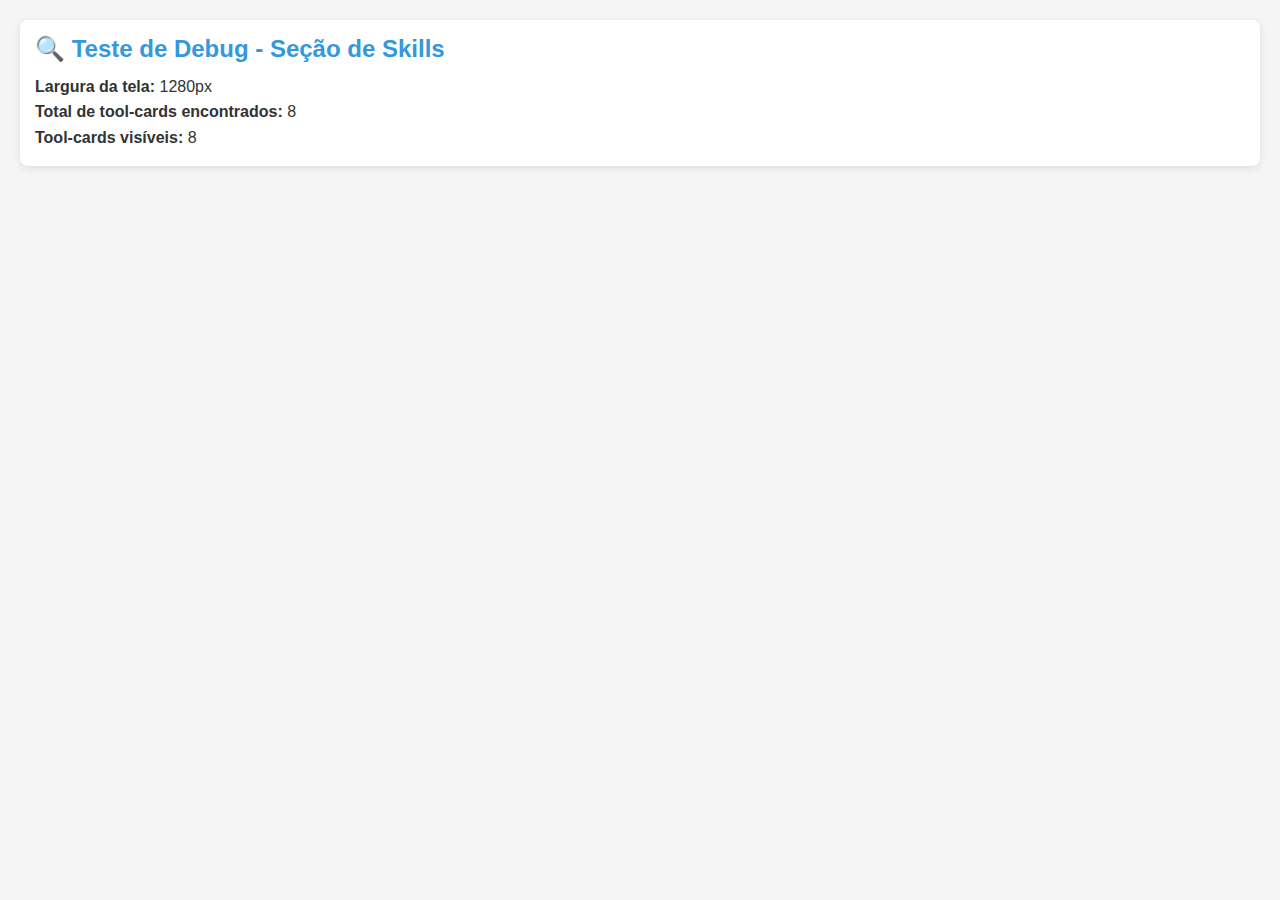
<file: test-skills.html>
<!DOCTYPE html>
<html lang="pt-BR">
<head>
    <meta charset="UTF-8">
    <meta name="viewport" content="width=device-width, initial-scale=1.0">
    <title>Teste - Skills Section</title>
    <link rel="stylesheet" href="style.css">
    <link rel="stylesheet" href="https://cdnjs.cloudflare.com/ajax/libs/font-awesome/6.4.0/css/all.min.css">
    <style>
        body {
            margin: 0;
            padding: 20px;
            background: #f5f5f5;
        }
        .debug-info {
            background: #fff;
            padding: 15px;
            margin-bottom: 20px;
            border-radius: 8px;
            box-shadow: 0 2px 8px rgba(0,0,0,0.1);
        }
        .debug-info h2 {
            margin: 0 0 10px 0;
            color: #3498db;
        }
        .tool-card {
            border: 2px solid red !important;
        }
    </style>
</head>
<body>
    <div class="debug-info">
        <h2>🔍 Teste de Debug - Seção de Skills</h2>
        <p><strong>Largura da tela:</strong> <span id="screen-width"></span>px</p>
        <p><strong>Total de tool-cards encontrados:</strong> <span id="total-cards"></span></p>
        <p><strong>Tool-cards visíveis:</strong> <span id="visible-cards"></span></p>
    </div>

    <section id="skills" class="skills section">
        <div class="section-container">
            <h2 class="section-title">🎯 Ferramentas & Tecnologias - TESTE</h2>
            
            <div class="skill-category">
                <h3><i class="fas fa-tools"></i> Ferramentas & Tecnologias</h3>
                <div class="tools-grid">
                    <div class="tool-card featured-tool" data-tool="Python">
                        <i class="fab fa-python"></i>
                        <span>Python</span>
                        <small>Principal</small>
                    </div>
                    <div class="tool-card" data-tool="Power BI">
                        <i class="fas fa-chart-bar"></i>
                        <span>Power BI</span>
                    </div>
                    <div class="tool-card" data-tool="PostgreSQL">
                        <i class="fas fa-database"></i>
                        <span>PostgreSQL</span>
                    </div>
                    <div class="tool-card" data-tool="MySQL">
                        <i class="fas fa-database"></i>
                        <span>MySQL</span>
                    </div>
                    <div class="tool-card" data-tool="Flask">
                        <i class="fas fa-flask"></i>
                        <span>Flask</span>
                    </div>
                    <div class="tool-card" data-tool="Git">
                        <i class="fab fa-git-alt"></i>
                        <span>Git & GitHub</span>
                    </div>
                    <div class="tool-card" data-tool="VS Code">
                        <i class="fas fa-code"></i>
                        <span>VS Code</span>
                    </div>
                    <div class="tool-card" data-tool="Jupyter">
                        <i class="fas fa-book-open"></i>
                        <span>Jupyter</span>
                    </div>
                </div>
            </div>

            <div class="skill-category">
                <h3><i class="fas fa-code"></i> Teste - Skills com Níveis</h3>
                <div class="skills-list">
                    <div class="skill-item">
                        <div class="skill-info">
                            <span class="skill-name">Python</span>
                            <span class="skill-level">Intermediário</span>
                        </div>
                        <div class="skill-bar">
                            <div class="skill-progress" style="width: 75%"></div>
                        </div>
                        <div class="skill-details">
                            <small>Pandas, NumPy, Matplotlib</small>
                        </div>
                    </div>
                    
                    <div class="skill-item">
                        <div class="skill-info">
                            <span class="skill-name">SQL</span>
                            <span class="skill-level">Intermediário</span>
                        </div>
                        <div class="skill-bar">
                            <div class="skill-progress" style="width: 75%"></div>
                        </div>
                        <div class="skill-details">
                            <small>MySQL, PostgreSQL</small>
                        </div>
                    </div>
                </div>
            </div>
        </div>
    </section>

    <script>
        // Debug info
        function updateDebugInfo() {
            document.getElementById('screen-width').textContent = window.innerWidth;
            
            const allCards = document.querySelectorAll('.tool-card');
            document.getElementById('total-cards').textContent = allCards.length;
            
            let visibleCount = 0;
            allCards.forEach(card => {
                const style = window.getComputedStyle(card);
                if (style.display !== 'none' && style.visibility !== 'hidden' && style.opacity !== '0') {
                    visibleCount++;
                    console.log('Card visível:', card.querySelector('span').textContent);
                } else {
                    console.log('Card OCULTO:', card.querySelector('span').textContent, {
                        display: style.display,
                        visibility: style.visibility,
                        opacity: style.opacity
                    });
                }
            });
            
            document.getElementById('visible-cards').textContent = visibleCount;
            
            // Log grid info
            const grid = document.querySelector('.tools-grid');
            if (grid) {
                const gridStyle = window.getComputedStyle(grid);
                console.log('Grid CSS:', {
                    display: gridStyle.display,
                    gridTemplateColumns: gridStyle.gridTemplateColumns,
                    gap: gridStyle.gap,
                    height: gridStyle.height,
                    overflow: gridStyle.overflow
                });
            }
        }
        
        updateDebugInfo();
        window.addEventListener('resize', updateDebugInfo);
    </script>
</body>
</html>
</file>
<file: style.css>
/* Reset e Variáveis */
:root {
    --primary-color: #2c3e50;
    --secondary-color: #3498db;
    --accent-color: #e74c3c;
    --light-color: #ecf0f1;
    --dark-color: #2c3e50;
    --text-color: #333;
    --text-light: #f4f4f9;
    --shadow: 0 4px 6px rgba(0, 0, 0, 0.1);
    --transition: all 0.3s ease;
}

* {
    margin: 0;
    padding: 0;
    box-sizing: border-box;
}

html {
    scroll-behavior: smooth;
}

body {
    font-family: 'Poppins', 'Segoe UI', sans-serif;
    line-height: 1.6;
    background-color: var(--light-color);
    color: var(--text-color);
    overflow-x: hidden;
}

/* Tipografia */
h1, h2, h3 {
    font-weight: 700;
    line-height: 1.2;
}

/* Header */
.header {
    background: var(--primary-color);
    color: var(--text-light);
    padding: 1rem 0;
    position: fixed;
    width: 100%;
    top: 0;
    z-index: 1000;
    transition: var(--transition);
}

.header.scrolled {
    box-shadow: var(--shadow);
    padding: 0.5rem 0;
}

.navbar-container {
    display: flex;
    justify-content: space-between;
    align-items: center;
    max-width: 1200px;
    margin: 0 auto;
    padding: 0 2rem;
}

.logo {
    color: var(--text-light);
    font-size: 1.5rem;
    font-weight: 700;
    text-decoration: none;
}

.logo span {
    color: var(--secondary-color);
}

.nav-menu {
    display: flex;
    list-style: none;
}

.nav-link {
    color: var(--text-light);
    text-decoration: none;
    padding: 0.5rem 1rem;
    margin: 0 0.5rem;
    border-radius: 5px;
    transition: var(--transition);
    font-weight: 500;
}

.nav-link:hover, .nav-link.active {
    color: var(--secondary-color);
    background: rgba(255, 255, 255, 0.1);
}

.mobile-menu-toggle {
    display: none;
    background: none;
    border: none;
    color: var(--text-light);
    font-size: 1.5rem;
    cursor: pointer;
}

/* Hero Section */
.hero {
    height: 100vh;
    display: flex;
    flex-direction: column;
    justify-content: center;
    align-items: center;
    text-align: center;
    background: linear-gradient(135deg, var(--secondary-color), var(--primary-color));
    color: var(--text-light);
    padding: 0 1rem;
    position: relative;
    overflow: hidden;
}

.hero::before {
    content: '';
    position: absolute;
    top: 0;
    left: 0;
    width: 100%;
    height: 100%;
    background: url('https://images.unsplash.com/photo-1555066931-4365d14bab8c?ixlib=rb-1.2.1&auto=format&fit=crop&w=1350&q=80') center/cover;
    opacity: 0.1;
    z-index: 0;
}

.hero-content {
    position: relative;
    z-index: 1;
    max-width: 800px;
}

/* Foto de perfil no card de início */
.profile-pic {
    width: 160px;
    border-radius: 50%;
    box-shadow: 0 0 12px rgba(0,0,0,0.15);
    margin-bottom: 1rem;
}

.hero-title {
    font-size: 3.5rem;
    margin-bottom: 1rem;
    animation: fadeInDown 1s ease;
}

.hero-subtitle {
    font-size: 1.5rem;
    margin-bottom: 2rem;
    opacity: 0.9;
    animation: fadeInUp 1s ease;
}

.hero-buttons {
    display: flex;
    gap: 1rem;
    justify-content: center;
    animation: fadeIn 1.5s ease;
}

.hero-scroll-indicator {
    position: absolute;
    bottom: 2rem;
    animation: bounce 2s infinite;
}

.hero-scroll-indicator a {
    color: var(--text-light);
    font-size: 2rem;
}

/* Botões */
.btn {
    display: inline-block;
    padding: 0.8rem 1.5rem;
    text-decoration: none;
    border-radius: 5px;
    font-weight: 600;
    transition: var(--transition);
    text-align: center;
}

.btn-primary {
    background: var(--text-light);
    color: var(--primary-color);
}

.btn-primary:hover {
    background: var(--primary-color);
    color: var(--text-light);
    transform: translateY(-3px);
    box-shadow: var(--shadow);
}

.btn-secondary {
    background: transparent;
    color: var(--text-light);
    border: 2px solid var(--text-light);
}

.btn-secondary:hover {
    background: var(--text-light);
    color: var(--primary-color);
    transform: translateY(-3px);
    box-shadow: var(--shadow);
}

/* Seções Genéricas */
.section {
    padding: 6rem 1rem;
}

.section-container {
    max-width: 1200px;
    margin: 0 auto;
}

.section-title {
    text-align: center;
    margin-bottom: 3rem;
    font-size: 2.5rem;
    position: relative;
    color: var(--primary-color);
}

.section-title::after {
    content: '';
    display: block;
    width: 80px;
    height: 4px;
    background: var(--secondary-color);
    margin: 0.5rem auto;
    border-radius: 2px;
}

/* Sobre Mim - Layout com imagem ao lado */
.about-content {
    display: flex;
    gap: 4rem;
    align-items: flex-start;
}

.about-text {
    flex: 1.5;
    line-height: 1.7;
    color: var(--text-color);
}

.about-image {
    flex: 1;
    min-width: 300px;
    border-radius: 8px;
    height: 320px;
    background: url('https://images.unsplash.com/photo-1551288049-bebda4e38f71?ixlib=rb-1.2.1&auto=format&fit=crop&w=700&q=80') center/cover no-repeat;
    box-shadow: var(--shadow);
    position: relative;
    overflow: hidden;
    transition: transform 0.3s ease;
}

/* Estilos responsivos */
@media (max-width: 768px) {
    .about-content {
        flex-direction: column;
    }
    
    .about-image {
        width: 100%;
        min-width: auto;
        order: -1; /* Coloca a imagem acima em mobile */
    }
}

/* Mantenha o restante do CSS original abaixo */
.about-text p {
    margin-bottom: 1.8rem;
    font-size: 1.1rem;
}

.skills-list {
    list-style: none;
    margin: 2rem 0;
    padding-left: 0;
}

.skills-list li {
    margin-bottom: 1rem;
    display: flex;
    align-items: flex-start;
    font-size: 1rem;
    line-height: 1.5;
}

/* Projetos */
.projects {
    padding: 5rem 0;
    background: var(--section-bg);
}

.projects-grid {
    display: grid;
    grid-template-columns: repeat(2, 1fr); /* 2 colunas fixas */
    gap: 2rem;
    margin-top: 2rem;
}

@media (max-width: 768px) {
    .projects-grid {
        grid-template-columns: 1fr; /* 1 card por linha no mobile */
    }
}

/* Garante que .project-card ocupe toda a largura em telas pequenas */
@media (max-width: 600px) {
    .projects-grid {
        grid-template-columns: 1fr;
    }
    .project-card {
        margin: 0 0.5rem;
    }
}

.project-card {
    background: #fff;
    border-radius: 10px;
    overflow: hidden;
    box-shadow: 0 4px 8px rgba(0,0,0,0.1);
    transition: all 0.3s ease;
}

.project-card:hover {
    transform: translateY(-5px);
    box-shadow: 0 10px 20px rgba(0,0,0,0.15);
}

.project-image {
    height: 200px;
    overflow: hidden;
}

.project-image img {
    width: 100%;
    height: 100%;
    object-fit: cover;
    object-position: center;
    border-radius: 0;
    background: #f0f4f8;
    transition: transform 0.5s ease;
}

.project-card:hover .project-image img {
    transform: scale(1.05);
}

.project-info {
    padding: 1.5rem;
}

.project-tech {
    display: flex;
    flex-wrap: wrap;
    gap: 0.5rem;
    margin: 1rem 0;
}

.project-tech span {
    background: #f0f4f8;
    padding: 0.3rem 0.8rem;
    border-radius: 20px;
    font-size: 0.8rem;
    color: #486581;
}

.project-links {
    display: flex;
    gap: 1rem;
    margin-top: 1.5rem;
}

.project-links a {
    display: inline-flex;
    align-items: center;
    gap: 0.5rem;
    padding: 0.5rem 1rem;
    border-radius: 6px;
    background: #f5f7fa;
    color: #2c3e50;
    font-weight: 500;
    border: 1px solid #e1e7ed;
    text-decoration: none;
    font-size: 0.9rem;
    transition: all 0.3s ease;
}

.project-links a:hover {
    background: #e1e7ed;
    color: #3498db;
    border-color: #3498db;
}

/* Responsividade */
@media (max-width: 1200px) {
    .projects-grid {
        grid-template-columns: repeat(3, 1fr);
    }
}

@media (max-width: 900px) {
    .projects-grid {
        grid-template-columns: repeat(2, 1fr);
    }
}

@media (max-width: 600px) {
    .projects-grid {
        grid-template-columns: 1fr;
    }
}
/* Ícones */
.project-links i {
    font-size: 0.9rem;
}

/* Ferramentas */
.tools-grid {
    display: grid;
    grid-template-columns: repeat(auto-fill, minmax(120px, 1fr));
    gap: 1.5rem;
    max-width: 1200px;
    margin: 0 auto;
    padding: 0 1rem;
}

.tool-card {
    display: flex;
    flex-direction: column;
    align-items: center;
    justify-content: center;
    padding: 1.5rem;
    background: #fff;
    border-radius: 10px;
    box-shadow: var(--shadow);
    transition: var(--transition);
    cursor: default;
    width: 100%;
    min-height: 140px;
}

.tool-card:hover {
    transform: translateY(-5px);
    box-shadow: 0 8px 15px rgba(0, 0, 0, 0.1);
}

.tool-card i {
    font-size: 2.5rem;
    margin-bottom: 1rem;
    color: var(--primary-color);
}

.tool-card span {
    font-weight: 600;
    color: var(--text-color);
    text-align: center;
    width: 100%;
    display: block;
}

/* Formatação de texto */
.text-center {
    text-align: center;
}

/* Contato */
.contact-content {
    display: grid;
    grid-template-columns: 1fr 1fr;
    gap: 3rem;
}

.contact-info {
    display: flex;
    flex-direction: column;
    justify-content: center;
}

.contact-info p {
    margin-bottom: 2rem;
    line-height: 1.8;
}

.social-link {
    display: inline-flex;
    align-items: center;
    margin: 0.5rem 0;
    color: var(--primary-color);
    text-decoration: none;
    font-size: 1.1rem;
    transition: var(--transition);
}

.social-link i {
    margin-right: 0.5rem;
    font-size: 1.3rem;
}

.social-link:hover {
    color: var(--secondary-color);
    transform: translateX(5px);
}

.contact-form {
    background: #fff;
    padding: 2rem;
    border-radius: 10px;
    box-shadow: var(--shadow);
}

.form-group {
    margin-bottom: 1.5rem;
}

.form-group input,
.form-group textarea {
    width: 100%;
    padding: 0.8rem 1rem;
    border: 1px solid #ddd;
    border-radius: 5px;
    font-family: inherit;
    transition: var(--transition);
}

.form-group input:focus,
.form-group textarea:focus {
    outline: none;
    border-color: var(--secondary-color);
    box-shadow: 0 0 0 3px rgba(52, 152, 219, 0.2);
}

.form-group textarea {
    min-height: 150px;
    resize: vertical;
}

/* Footer */
.footer {
    text-align: center;
    padding: 2rem;
    background: var(--primary-color);
    color: var(--text-light);
    position: relative;
}

.footer-container {
    max-width: 1200px;
    margin: 0 auto;
}

.back-to-top {
    position: absolute;
    right: 2rem;
    bottom: 2rem;
    background: var(--secondary-color);
    color: var(--text-light);
    width: 40px;
    height: 40px;
    border-radius: 50%;
    display: flex;
    align-items: center;
    justify-content: center;
    text-decoration: none;
    transition: var(--transition);
}

.back-to-top:hover {
    transform: translateY(-5px);
    background: var(--text-light);
    color: var(--secondary-color);
}

/* Tema escuro */
body.dark-theme {
    background-color: var(--dark-color);
    color: var(--text-light);
}

body.dark-theme .header,
body.dark-theme .footer {
    background: #181c22;
    color: var(--text-light);
}

body.dark-theme .section-title {
    color: var(--secondary-color);
}

body.dark-theme .section,
body.dark-theme .contact-form,
body.dark-theme .tool-card,
body.dark-theme .project-card {
    background: #23272f;
    color: var(--text-light);
}

body.dark-theme .btn-primary {
    background: var(--secondary-color);
    color: var(--text-light);
}

body.dark-theme .btn-primary:hover {
    background: var(--accent-color);
    color: var(--text-light);
}

body.dark-theme .btn-secondary {
    background: transparent;
    color: var(--text-light);
    border: 2px solid var(--secondary-color);
}

body.dark-theme .btn-secondary:hover {
    background: var(--secondary-color);
    color: var(--text-light);
}

body.dark-theme .nav-link {
    color: var(--text-light);
}

body.dark-theme .nav-link:hover, 
body.dark-theme .nav-link.active {
    color: var(--secondary-color);
    background: rgba(255,255,255,0.05);
}

body.dark-theme .contact-form,
body.dark-theme .tool-card,
body.dark-theme .project-card {
    background: #23272f;
    color: var(--text-light);
}

body.dark-theme .form-group input,
body.dark-theme .form-group textarea {
    background: #181c22;
    color: var(--text-light);
    border: 1px solid #444;
}

body.dark-theme .form-group input:focus,
body.dark-theme .form-group textarea:focus {
    border-color: var(--secondary-color);
    box-shadow: 0 0 0 3px rgba(52, 152, 219, 0.2);
}

body.dark-theme .back-to-top {
    background: var(--accent-color);
    color: var(--text-light);
}

body.dark-theme .back-to-top:hover {
    background: var(--secondary-color);
    color: var(--text-light);
}

/* Fade-in animation para seções */
.fade-in {
    animation: fadeIn 1.2s ease;
    opacity: 1 !important;
}

.section {
    opacity: 0;
    transition: opacity 0.7s;
}

/* Feedback do formulário */
#form-feedback {
    font-weight: 700;
    text-align: center;
    font-size: 1.1rem;
    padding: 0.5rem 0;
    border-radius: 5px;
    background: #eafaf1;
    color: #27ae60;
}
body.dark-theme #form-feedback {
    background: #23272f;
    color: #2ecc71;
}

/* Ajuste para o elemento de loading dos projetos */
#projects-loading {
    font-size: 1.1rem;
    color: #3498db;
    background: #f5f7fa;
    border-radius: 8px;
    padding: 1rem 0;
    margin-bottom: 1.5rem;
}
body.dark-theme #projects-loading {
    background: #23272f;
    color: #2eccfa;
}

/* Aumenta área de clique dos links dos projetos */
.project-links a {
    min-width: 110px;
    justify-content: center;
}

/* Melhora acessibilidade dos links */
.project-links a:focus {
    outline: 2px solid #3498db;
    outline-offset: 2px;
}

/* Novas classes para o layout da seção hero */
.hero-content-row {
    display: flex;
    align-items: center;
    justify-content: center;
    gap: 3rem;
    max-width: 1000px;
    margin: 0 auto;
    width: 100%;
    padding-top: 4rem;
    padding-bottom: 2rem;
}

.hero-image {
    flex: 0 0 auto;
    display: flex;
    align-items: center;
    justify-content: center;
}

.hero-content {
    flex: 1 1 0;
    text-align: left;
}

@media (max-width: 900px) {
    .hero-content-row {
        flex-direction: column;
        gap: 1.5rem;
        padding-top: 2rem;
    }
    .hero-content {
        text-align: center;
    }
}
</file>
